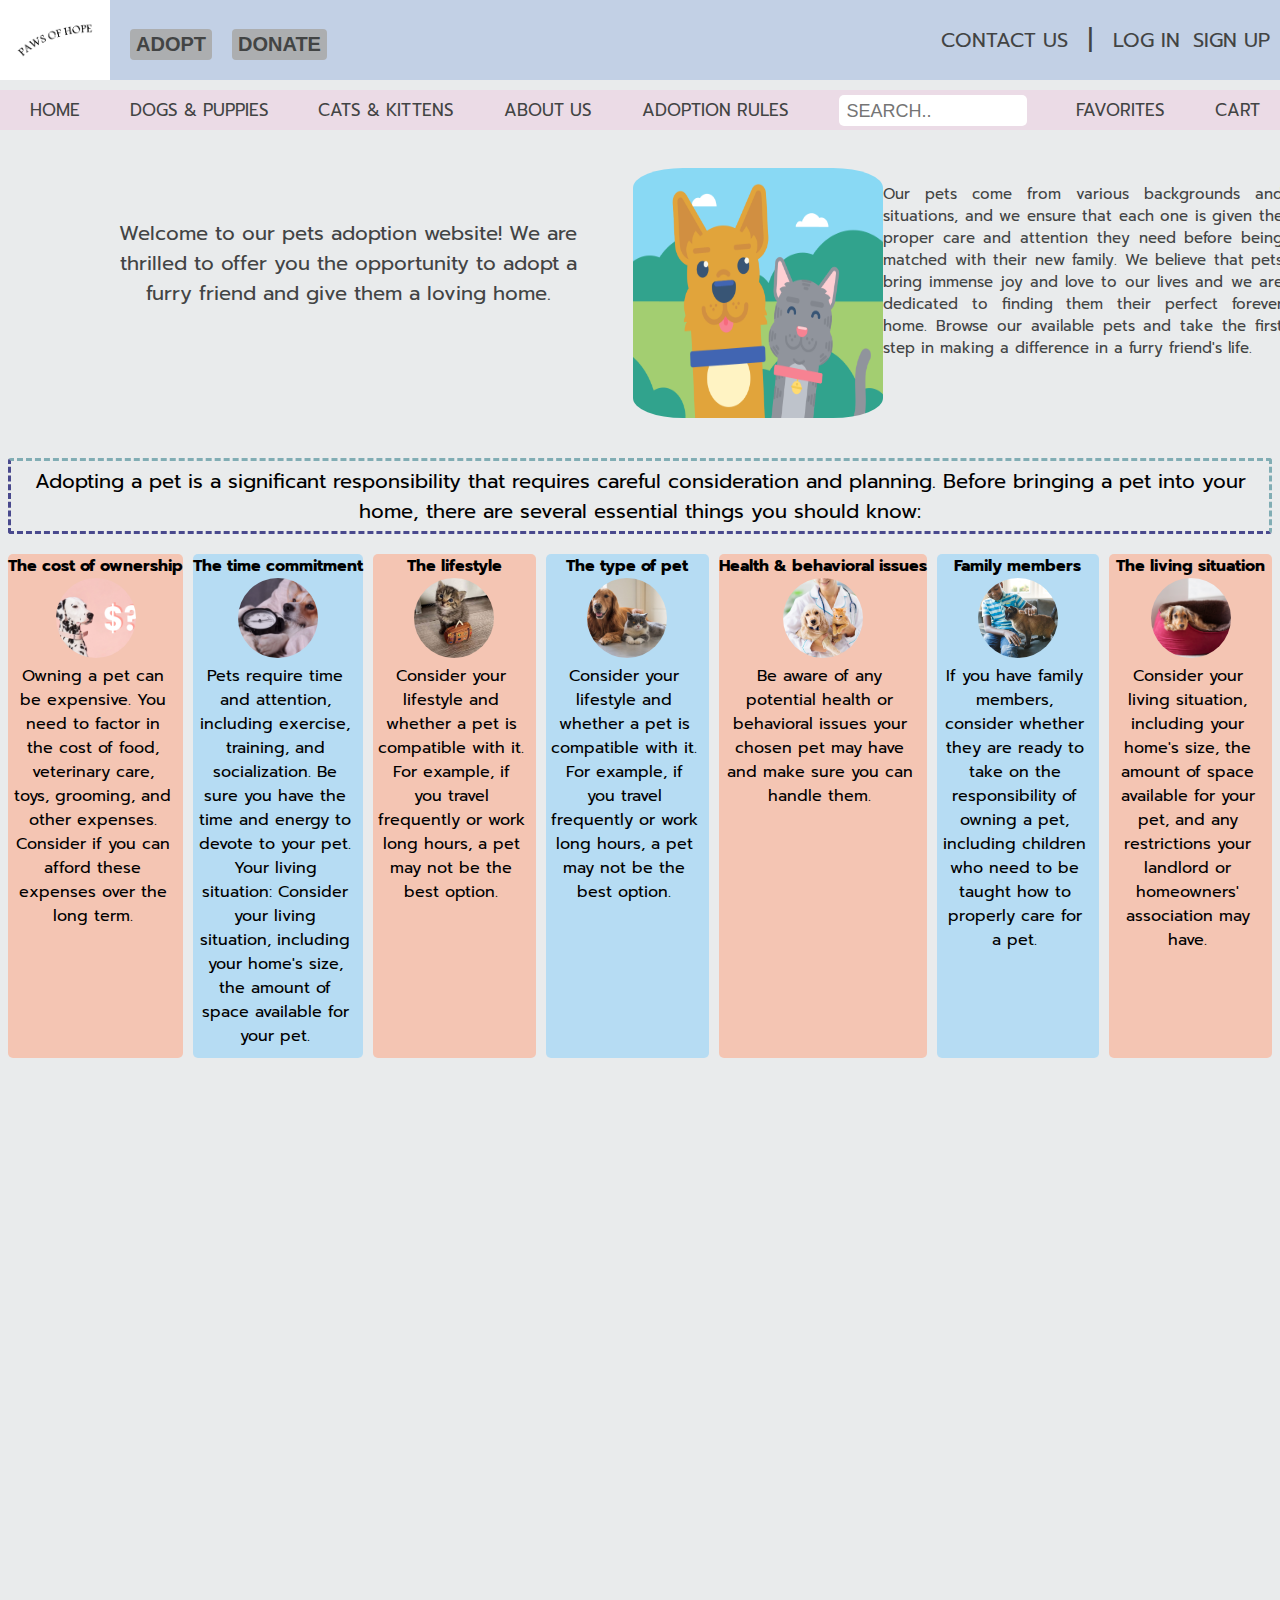
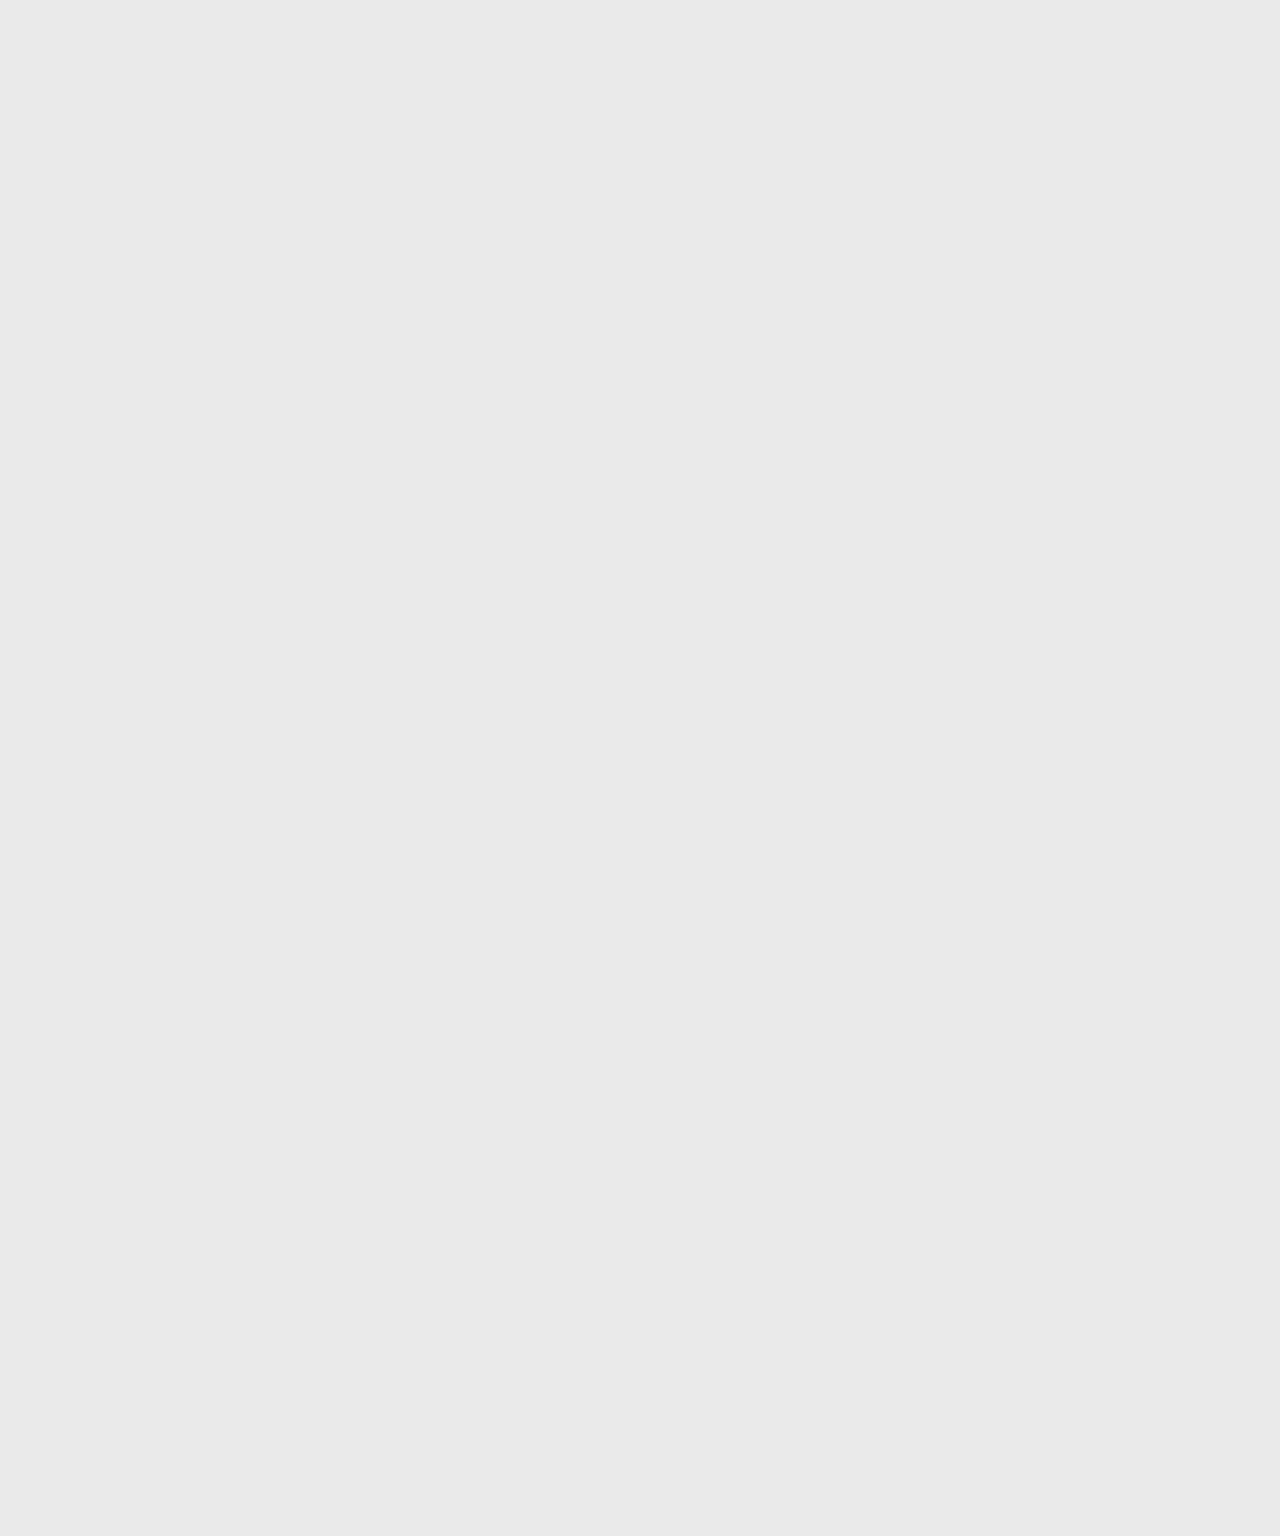
<file: index.html>
<!DOCTYPE html>
<html>
    <head>
        <title>Paws of Hope</title>
        <link rel="stylesheet" href="header.css">
        <link rel="stylesheet" href="introduction.css">
        <link rel="stylesheet" href="responsibilities.css">
        <link rel="preconnect" href="https://fonts.googleapis.com">
        <link rel="preconnect" href="https://fonts.gstatic.com" crossorigin>
        <link href="https://fonts.googleapis.com/css2?family=Prompt:wght@200;300;500&family=Righteous&display=swap" rel="stylesheet">
        <body style="height:3000px;
        padding-top:120px;">
        
        <div class="first-header">
                <div class="left-side">
                <img class="logo" src="./pictures/logo1.png">
                <button class="adopt-button">ADOPT</button>
                <button class="donate-button">DONATE</button>
                </div>
                <div class="right-side">
                    <div class="contact-us">CONTACT US</div>
                    <div class="border">|</div>
                    <div class="log-in">LOG IN</div>
                    <div class="sign-up">SIGN UP</div>
                </div>
        </div>
        <div class="second-header">
            <div class="home">HOME</div>
            <div class="dogs-puppies">DOGS & PUPPIES</div>
            <div class="cats-kittens">CATS & KITTENS</div>
            <div class="about-us">ABOUT US</div>
            <div class="adoption-rules">ADOPTION RULES</div>
            <input class="search" type="text" placeholder="SEARCH..">
            <div class="favorites">FAVORITES</div>
            <div class="cart">CART</div>
        </div>

        <div class="whole-introduction">
            <div class="paragraph-1-container">
                <p class="paragraph-1">Welcome to our pets adoption website! We are thrilled to offer you the opportunity to adopt a furry friend and give them a loving home.</p>
            </div>
            <div class="paragraph-2-container">
                <img class="picture" src="./pictures/animals.gif"></img>
                <p class="paragraph-2">Our pets come from various backgrounds and situations, and we ensure that each one is given the proper care and attention they need before being matched with their new family. We believe that pets bring immense joy and love to our lives and we are dedicated to finding them their perfect forever home. Browse our available pets and take the first step in making a difference in a furry friend's life.</p>
            </div>
        </div>

<div class="adopting-rules">Adopting a pet is a significant responsibility that requires careful consideration and planning. Before bringing a pet into your home, there are several essential things you should know:</div>







    <div class="responsibilities-container">
        <div class="essential-1">
            <div class="topic-1">The cost of ownership</div>
            <div class="responsibility-picture">
                <img src="./pictures/respon1.jpg">
            </div>
            <div class="responsibility-description">Owning a pet can be expensive. You need to factor in the cost of food, veterinary care, toys, grooming, and other expenses. Consider if you can afford these expenses over the long term.</div>
        </div>

        <div class="essential-2">
            <div class="topic-2">The time commitment</div>
            <div class="responsibility-picture">
                <img src="./pictures/respon2.jpg">
            </div>
            <div class="responsibility-description">Pets require time and attention, including exercise, training, and socialization. Be sure you have the time and energy to devote to your pet.
                Your living situation: Consider your living situation, including your home's size, the amount of space available for your pet.</div>
        </div>

        <div class="essential-3">
            <div class="topic-3">The lifestyle</div>
            <div class="responsibility-picture">
                <img src="./pictures/respon3.jpg">
            </div>
            <div class="responsibility-description">Consider your lifestyle and whether a pet is compatible with it. For example, if you travel frequently or work long hours, a pet may not be the best option.</div>
        </div>

        <div class="essential-4">
            <div class="topic-4">The type of pet</div>
            <div class="responsibility-picture">
                <img src="./pictures/respon4.jpg">
            </div>
            <div class="responsibility-description">Consider your lifestyle and whether a pet is compatible with it. For example, if you travel frequently or work long hours, a pet may not be the best option.</div>
        </div>

        <div class="essential-5">
            <div class="topic-5">Health & behavioral issues</div>
            <div class="responsibility-picture">
                <img src="./pictures/respon5.jpg">
            </div>
            <div class="responsibility-description">Be aware of any potential health or behavioral issues your chosen pet may have and make sure you can handle them.</div>
        </div>

        <div class="essential-6">
            <div class="topic-6">Family members</div>
            <div class="responsibility-picture">
                <img src="./pictures/respon6.jpg">
            </div>
            <div class="responsibility-description">If you have family members, consider whether they are ready to take on the responsibility of owning a pet, including children who need to be taught how to properly care for a pet.</div>
        </div>

        <div class="essential-7">
            <div class="topic-7">The living situation</div>
            <div class="responsibility-picture">
                <img src="./pictures/respon7.jpg">
            </div>
            <div class="responsibility-description">Consider your living situation, including your home's size, the amount of space available for your pet, and any restrictions your landlord or homeowners' association may have.</div>
        </div>

</div>

       </body>
    </head>
</html>
</file>
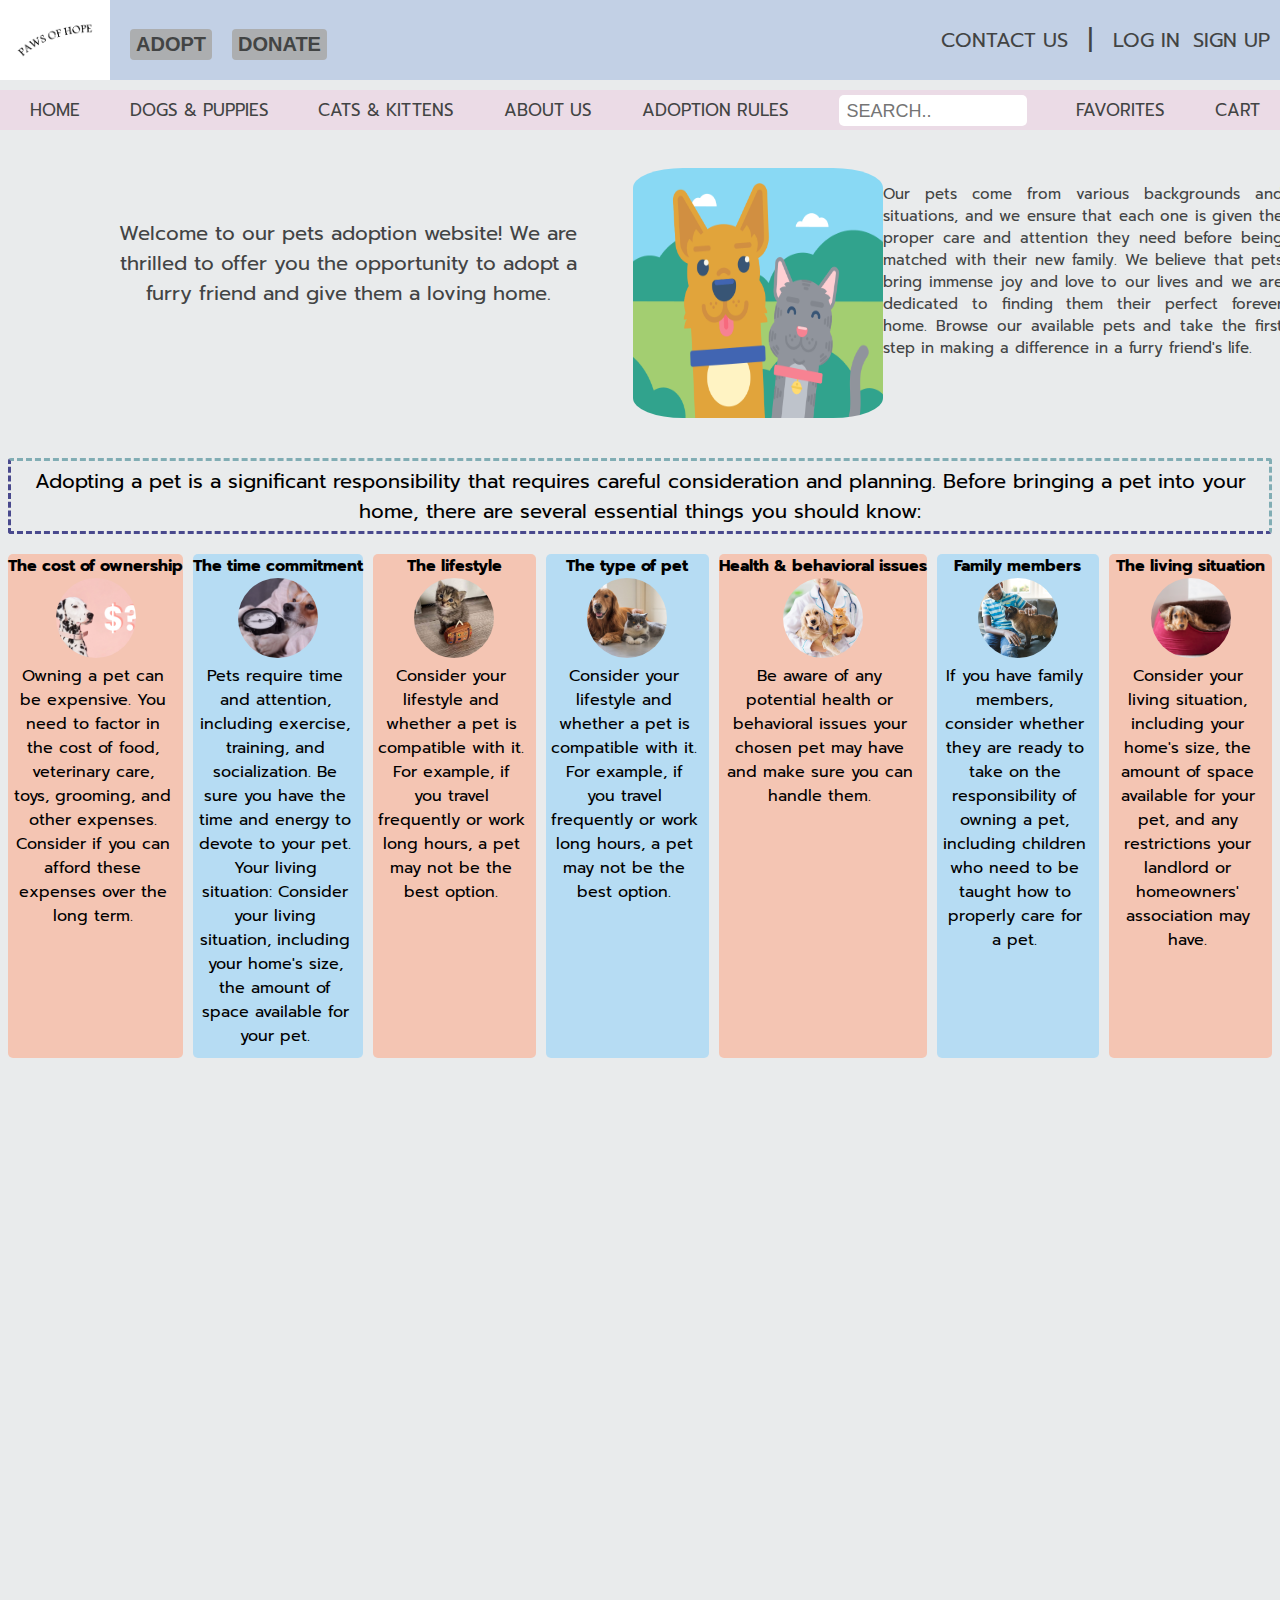
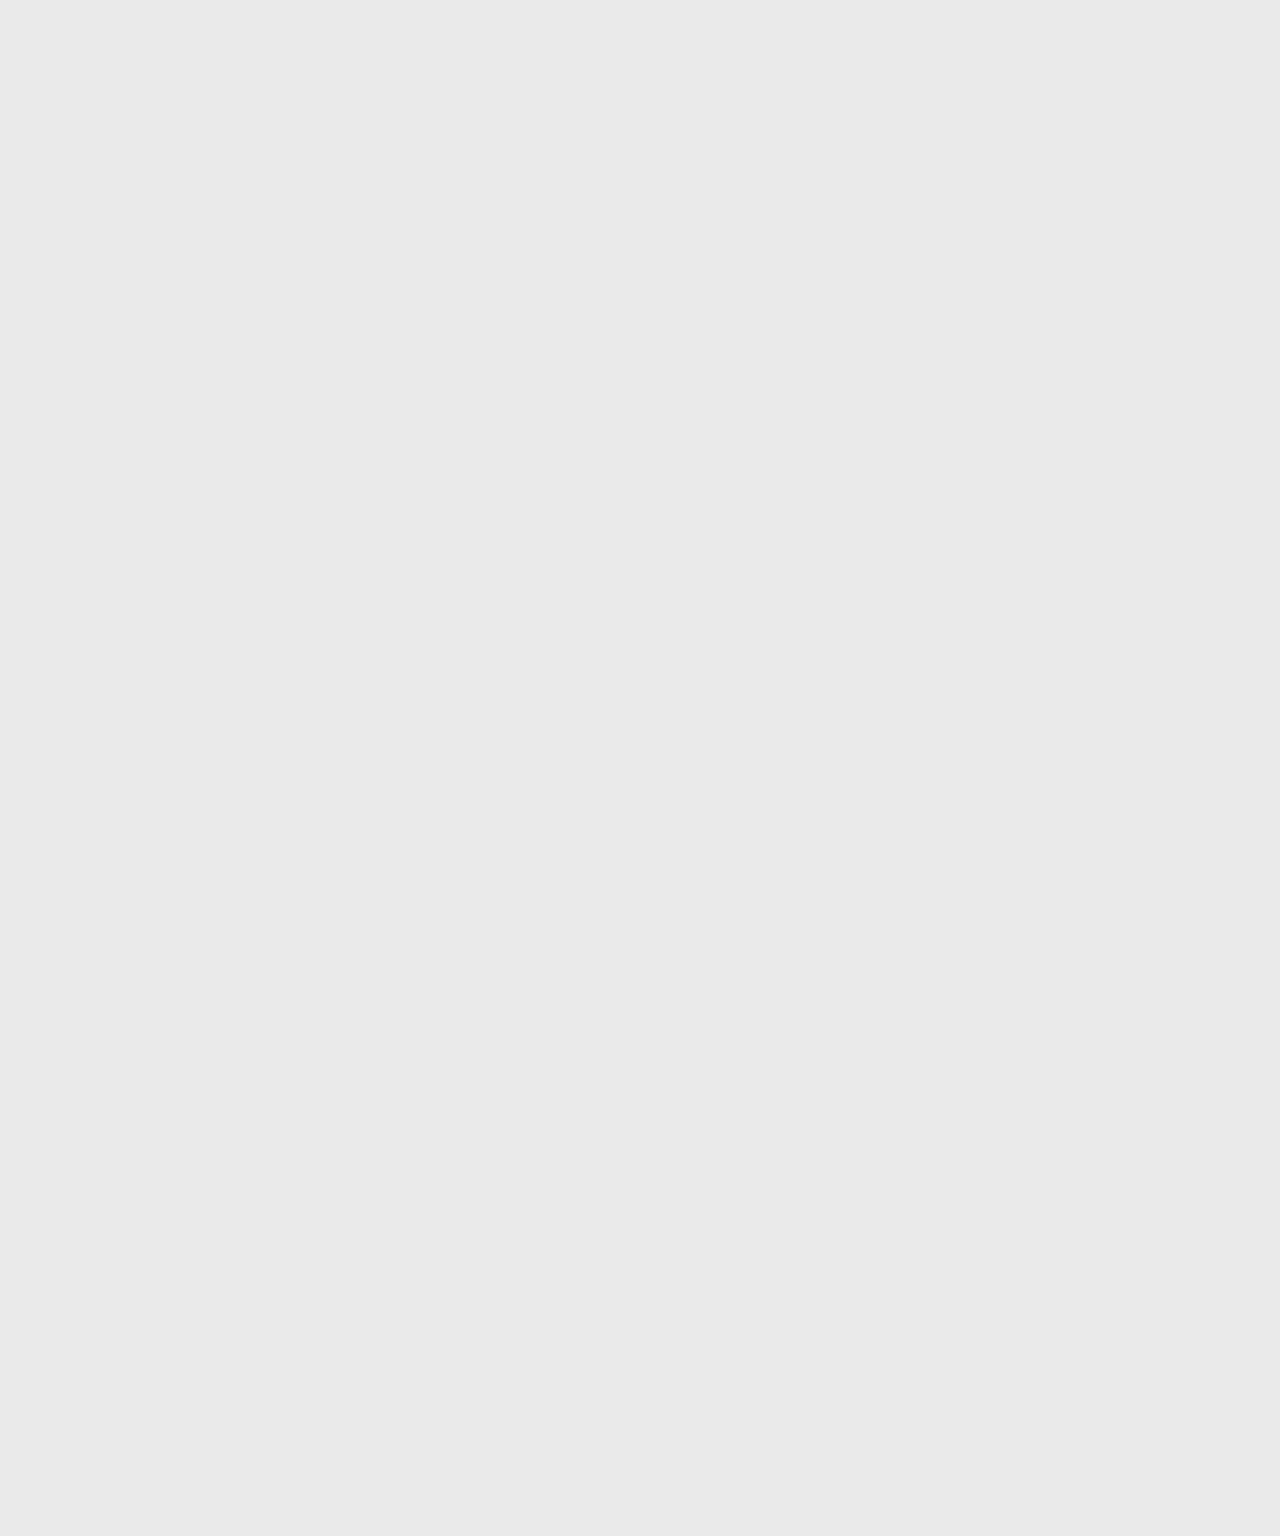
<file: adoption.html>
<!DOCTYPE html>
<html>
    <head>
        <title>Paws of Hope</title>
        <link rel="stylesheet" href="header.css">
        <link rel="stylesheet" href="introduction.css">
        <link rel="stylesheet" href="responsibilities.css">
        <link rel="preconnect" href="https://fonts.googleapis.com">
        <link rel="preconnect" href="https://fonts.gstatic.com" crossorigin>
        <link href="https://fonts.googleapis.com/css2?family=Prompt:wght@200;300;500&family=Righteous&display=swap" rel="stylesheet">
        <body style="height:3000px;
        padding-top:120px;">
        
        <div class="first-header">
                <div class="left-side">
                <img class="logo" src="/pictures/logo1.png">
                <button class="adopt-button">ADOPT</button>
                <button class="donate-button">DONATE</button>
                </div>
                <div class="right-side">
                    <div class="contact-us">CONTACT US</div>
                    <div class="border">|</div>
                    <div class="log-in">LOG IN</div>
                    <div class="sign-up">SIGN UP</div>
                </div>
        </div>
        <div class="second-header">
            <div class="home">HOME</div>
            <div class="dogs-puppies">DOGS & PUPPIES</div>
            <div class="cats-kittens">CATS & KITTENS</div>
            <div class="about-us">ABOUT US</div>
            <div class="adoption-rules">ADOPTION RULES</div>
            <input class="search" type="text" placeholder="SEARCH..">
            <div class="favorites">FAVORITES</div>
            <div class="cart">CART</div>
        </div>

        <div class="whole-introduction">
            <div class="paragraph-1-container">
                <p class="paragraph-1">Welcome to our pets adoption website! We are thrilled to offer you the opportunity to adopt a furry friend and give them a loving home.</p>
            </div>
            <div class="paragraph-2-container">
                <img class="picture" src="/pictures/animals.gif"></img>
                <p class="paragraph-2">Our pets come from various backgrounds and situations, and we ensure that each one is given the proper care and attention they need before being matched with their new family. We believe that pets bring immense joy and love to our lives and we are dedicated to finding them their perfect forever home. Browse our available pets and take the first step in making a difference in a furry friend's life.</p>
            </div>
        </div>

<div class="adopting-rules">Adopting a pet is a significant responsibility that requires careful consideration and planning. Before bringing a pet into your home, there are several essential things you should know:</div>







    <div class="responsibilities-container">
        <div class="essential-1">
            <div class="topic-1">The cost of ownership</div>
            <div class="responsibility-picture">
                <img src="/pictures/respon1.jpg">
            </div>
            <div class="responsibility-description">Owning a pet can be expensive. You need to factor in the cost of food, veterinary care, toys, grooming, and other expenses. Consider if you can afford these expenses over the long term.</div>
        </div>

        <div class="essential-2">
            <div class="topic-2">The time commitment</div>
            <div class="responsibility-picture">
                <img src="/pictures/respon2.jpg">
            </div>
            <div class="responsibility-description">Pets require time and attention, including exercise, training, and socialization. Be sure you have the time and energy to devote to your pet.
                Your living situation: Consider your living situation, including your home's size, the amount of space available for your pet.</div>
        </div>

        <div class="essential-3">
            <div class="topic-3">The lifestyle</div>
            <div class="responsibility-picture">
                <img src="/pictures/respon3.jpg">
            </div>
            <div class="responsibility-description">Consider your lifestyle and whether a pet is compatible with it. For example, if you travel frequently or work long hours, a pet may not be the best option.</div>
        </div>

        <div class="essential-4">
            <div class="topic-4">The type of pet</div>
            <div class="responsibility-picture">
                <img src="/pictures/respon4.jpg">
            </div>
            <div class="responsibility-description">Consider your lifestyle and whether a pet is compatible with it. For example, if you travel frequently or work long hours, a pet may not be the best option.</div>
        </div>

        <div class="essential-5">
            <div class="topic-5">Health & behavioral issues</div>
            <div class="responsibility-picture">
                <img src="/pictures/respon5.jpg">
            </div>
            <div class="responsibility-description">Be aware of any potential health or behavioral issues your chosen pet may have and make sure you can handle them.</div>
        </div>

        <div class="essential-6">
            <div class="topic-6">Family members</div>
            <div class="responsibility-picture">
                <img src="/pictures/respon6.jpg">
            </div>
            <div class="responsibility-description">If you have family members, consider whether they are ready to take on the responsibility of owning a pet, including children who need to be taught how to properly care for a pet.</div>
        </div>

        <div class="essential-7">
            <div class="topic-7">The living situation</div>
            <div class="responsibility-picture">
                <img src="/pictures/respon7.jpg">
            </div>
            <div class="responsibility-description">Consider your living situation, including your home's size, the amount of space available for your pet, and any restrictions your landlord or homeowners' association may have.</div>
        </div>

</div>

       </body>
    </head>
</html>
</file>
<file: header.css>
body{
    background-color: rgba(201, 205, 208, 0.409);
}

.first-header{
background-color: rgb(194, 208, 229);
display: flex;
flex-direction:row;
justify-content: space-between;
font-family: 'Prompt', sans-serif;
height:80px;
position:fixed;
top:0;
left:0;
right:0;
z-index:1;
}

.left-side{
display: flex;
flex-direction:row;
align-items: end;
}
.right-side{
display: flex;
align-items:center;
justify-content: space-between;
}

.logo{
width:110px;
top:0;
left:0;
}

.adopt-button{
font-size:20px;
font-weight:bold;
left:120px;
top:20px;
color:rgb(66, 68, 68);
border:lightgray;
border-radius:4px;
background-color: rgb(172, 174, 176);
padding: 4px 6px 4px 6px;
margin: 0px 0px 20px 20px;
cursor: pointer;
}

.donate-button{
font-size:20px;
font-weight:bold;
color:rgb(66, 68, 68);
border:lightgray;
border-radius:4px;
background-color: rgb(172, 174, 176);
padding: 4px 6px 4px 6px;
margin: 0px 0px 20px 20px;
cursor: pointer;
}

.donate-button:hover,
.adopt-button:hover{
background-color:rgba(55, 55, 58, 0.468) ;
font-size:23px;
}

.contact-us, .border, .log-in, .sign-up
{
display:flex;
justify-content: space-between;
font-size:20px;
color:rgb(66, 68, 68);
}
.border{
font-size:25px;
margin-right:20px;
}

.contact-us{
cursor: pointer;
margin-right:20px;
}

.log-in{
cursor: pointer;
width:80px;
}

.sign-up{
    cursor: pointer;
    margin-right:10px;
}

.contact-us:hover, .log-in:hover, .sign-up:hover
{
    color:black;
    font-size: 22px;
}

.second-header{
font-family: 'Prompt', sans-serif;
color:rgb(66, 68, 68);
font-size:17px;
display: flex;
justify-content: space-between;
align-items: center;
background-color: rgba(240, 193, 219, 0.371);
position:absolute;
top:90px;
right:0;
left:0;
height:40px;
z-index:0;
}

.home{
margin-left:20px;
}
.cart{
margin-right:20px;
}
.search{
width:180px;
height:20px;
border:none;
border-radius: 5px;
padding: 8px 0px 3px 8px;
}
.search::placeholder{
font-size: 18px;
}

.home, .dogs-puppies, .cats-kittens, .about-us,
.adoption-rules, .search, .favorites, .cart{
margin-left: 30px;
}


.home:hover, .dogs-puppies:hover, .cats-kittens:hover, .about-us:hover,
.adoption-rules:hover, .search:hover, .favorites:hover, .cart:hover
{
cursor: pointer;
font-size: 20px;
color:black;
}
</file>
<file: introduction.css>
.whole-introduction{
color:rgb(66, 68, 68);
font-family: 'Prompt', sans-serif;
display:grid;
grid-template-columns:1fr 1fr;
column-gap:20px;
}

.paragraph-1-container{
margin-top:10px;
margin-left:0px;
}

.paragraph-1{
width:500px;
height:200px;
text-align: center;
font-size:20px;
margin-top:80px;
margin-left:90px;
}

.paragraph-2-container{
display:grid;
grid-template-columns: 1fr 1fr;
max-height:400px;
margin-top:10px;
}

.picture{
border-radius: 50px;
width:250px;
height:250px;
margin-left: 15px;
padding-top:30px;
padding-bottom:30px;
}

.paragraph-2{
width:400px;
height:100px;
padding-top:30px;
padding-right:50px;
font-size:15px;
text-align:justify;
}
</file>
<file: responsibilities.css>
.adopting-rules{
font-size: 20px;
font-family: 'Prompt', sans-serif;
text-align: center;
border: dashed;
border-radius: 3px;
border-color:rgb(129, 173, 180);
border-bottom-color:rgb(73, 73, 141);
border-left-color:rgb(73, 73, 141);
margin-top:10px;
padding-top:5px;
padding-bottom:5px;
}


.responsibilities-container{
display: grid;
margin-top:20px;
grid-template-columns: 1fr 1fr 1fr 1fr 1fr 1fr 1fr;
column-gap: 10px;
font-family: 'Prompt', sans-serif;
}

.essential-1, .essential-3, .essential-5, .essential-7{
background-color: rgba(255, 160, 122, 0.505);
border-radius: 5px;
display: flex;
flex-direction: column;
}

.essential-2, .essential-4, .essential-6{
background-color: rgba(135, 206, 250, 0.513);
border-radius: 5px;
display: flex;
flex-direction: column;
}

.topic-1, .topic-2, .topic-3, .topic-4, .topic-5, .topic-6, .topic-7{
display: flex;
justify-content: center;
white-space: nowrap;
font-weight:bold;
}

.responsibilities-container img {
    width:  80px;
    height: 80px;
    border-radius: 50px;
    object-fit: cover;
}

.responsibility-picture{
    display: flex;
    justify-content: center;
}

.responsibility-description{
font-size:16px;
padding: 6px 10px 10px 4px;
text-align: center;
}
</file>
